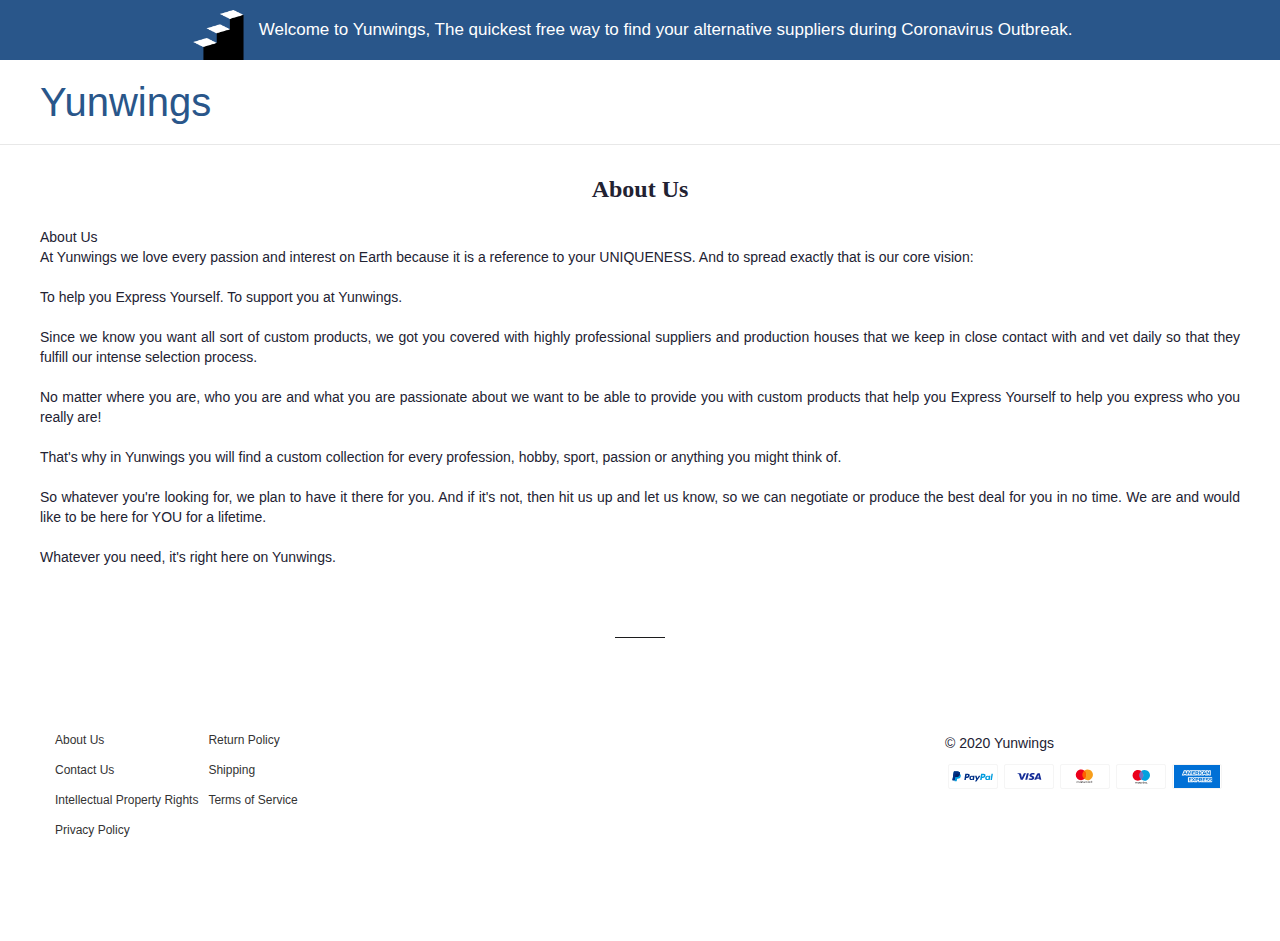
<file: about.html>
<!DOCTYPE html PUBLIC "-//W3C//DTD XHTML 1.0 Transitional//EN" "http://www.w3.org/TR/xhtml1/DTD/xhtml1-transitional.dtd">
<html xmlns="http://www.w3.org/1999/xhtml">

<head>
    <meta http-equiv="Content-Type" content="text/html; charset=utf-8" />
    <meta name="renderer" content="webkit" />
    <meta name="force-rendering" content="webkit" />
    <title>Yunwings</title>
    <link type="text/css" rel="stylesheet" href="css/style.css" />
    <script type="text/javascript" src="js/jquery-1.8.2.min.js"></script>
    <script type="text/javascript" src="js/banner.js"></script>
</head>

<body>

    <div class="notice-section">
        <div class="notice-img">
            <img src="images/homepage_icon_top_banner_1.png">
        </div>

        <span class="notice-text">
            Welcome to Yunwings, The quickest free way to find your alternative suppliers during Coronavirus Outbreak.
        </span>
    </div>
    <div class="logo">
        <div class="wrap-center">
            <a href="/index.html">Yunwings</a>
        </div>


    </div>
    <main class="main-section index-section">
        <div class="wrap-center">
            <div class="section init-section  user-info-section">
                <h3 class="title page-title">About Us</h3>
                <p class="user-desc">
                    About Us<br>At Yunwings we love every passion and interest on Earth because it is a reference to your UNIQUENESS. And to spread exactly that is our core vision:<br><br>To help you Express Yourself. To support you at Yunwings.<br><br>Since
                    we know you want all sort of custom products, we got you covered with highly professional suppliers and production houses that we keep in close contact with and vet daily so that they fulfill our intense selection process.<br><br>No
                    matter where you are, who you are and what you are passionate about we want to be able to provide you with custom products that help you Express Yourself to help you express who you really are!<br><br>That's why in Yunwings you will
                    find a custom collection for every profession, hobby, sport, passion or anything you might think of.&nbsp;<br><br>So whatever you're looking for, we plan to have it there for you. And if it's not, then hit us up and let us know, so
                    we can negotiate or produce the best deal for you in no time. We are and would like to be here for YOU for a lifetime.<br><br>Whatever you need, it's right here on Yunwings.
                </p>
            </div>


        </div>

    </main>
    <div class="clear"></div>
    <footer class="footer-section wrap">
        <hr class="hr--small">
        <div class="wrap-center">
            <div class="friend-links-box">
                <ul class="item first-item">

                    <li class=""><a href="about.html">About Us</a></li>
                    <li class=""><a href="contact-us.html">Contact Us</a></li>
                    <li class=""><a href="intellectual-property-rights.html">Intellectual Property Rights</a></li>
                    <li class=""><a href="privacy-policy.html">Privacy Policy</a></li>
                    <li class=""><a href="return-policy.html">Return Policy</a></li>
                    <li class=""><a href="shipping.html">Shipping</a></li>
                    <li class=""><a href="terms-of-service.html">Terms of Service</a></li>
                </ul>

                <div class="item last-item">
                    <p class="reserved">© 2020 Yunwings</p>
                    <p class="payment-method">

                        <img src="images/paypal.svg" alt="Payment">

                        <img src="images/visa1.svg" alt="Payment">

                        <img src="images/mastercard.svg" alt="Payment">

                        <img src="images/maestro.svg" alt="Payment">

                        <img src="images/AmericanExpress.svg" alt="Payment">

                    </p>
                </div>
            </div>
        </div>
    </footer>
</body>

</html>
</file>
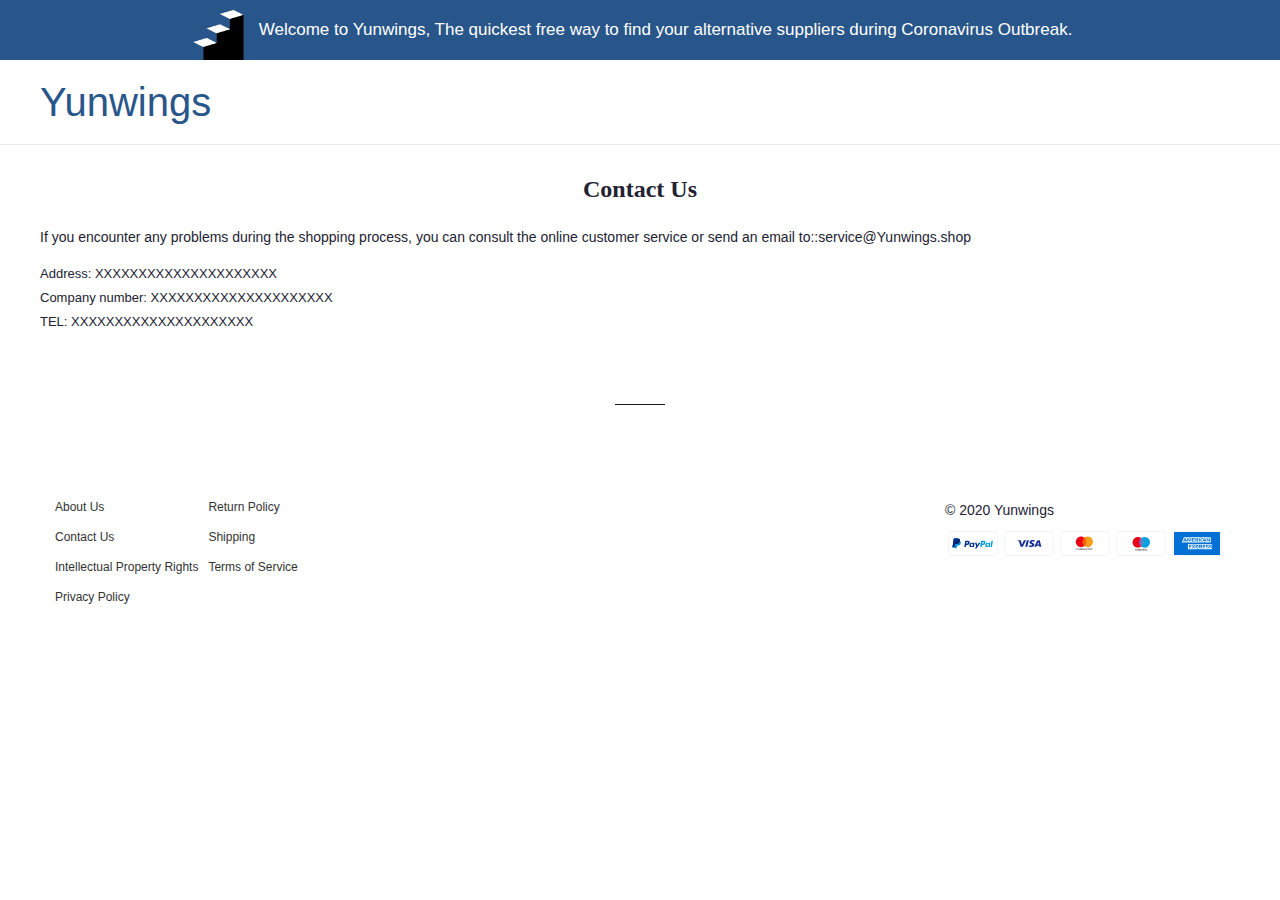
<file: contact-us.html>
<!DOCTYPE html PUBLIC "-//W3C//DTD XHTML 1.0 Transitional//EN" "http://www.w3.org/TR/xhtml1/DTD/xhtml1-transitional.dtd">
<html xmlns="http://www.w3.org/1999/xhtml">

<head>
    <meta http-equiv="Content-Type" content="text/html; charset=utf-8" />
    <meta name="renderer" content="webkit" />
    <meta name="force-rendering" content="webkit" />
    <title>Yunwings</title>
    <link type="text/css" rel="stylesheet" href="css/style.css" />
    <script type="text/javascript" src="js/jquery-1.8.2.min.js"></script>
    <script type="text/javascript" src="js/banner.js"></script>
</head>

<body>

    <div class="notice-section">
        <div class="notice-img">
            <img src="images/homepage_icon_top_banner_1.png">
        </div>

        <span class="notice-text">
            Welcome to Yunwings, The quickest free way to find your alternative suppliers during Coronavirus Outbreak.
        </span>
    </div>
    <div class="logo">
        <div class="wrap-center">
            <a href="/index.html">Yunwings</a>
        </div>


    </div>
    <main class="main-section index-section">
        <div class="wrap-center">
            <div class="section init-section  user-info-section">
                <h3 class="title page-title">Contact Us</h3>
                <p class="user-desc">If you encounter any problems during the shopping process, you can consult the online customer service or send an email to::service@Yunwings.shop</p>
                <ul class="contact-lists">
                    <li>Address: XXXXXXXXXXXXXXXXXXXXX</li>
                    <li>Company number: XXXXXXXXXXXXXXXXXXXXX</li>
                    <li>TEL: XXXXXXXXXXXXXXXXXXXXX</li>
                </ul>
            </div>


        </div>

    </main>
    <div class="clear"></div>
    <footer class="footer-section wrap">
        <hr class="hr--small">
        <div class="wrap-center">
            <div class="friend-links-box">
                <ul class="item first-item">

                    <li class=""><a href="about.html">About Us</a></li>
                    <li class=""><a href="contact-us.html">Contact Us</a></li>
                    <li class=""><a href="intellectual-property-rights.html">Intellectual Property Rights</a></li>
                    <li class=""><a href="privacy-policy.html">Privacy Policy</a></li>
                    <li class=""><a href="return-policy.html">Return Policy</a></li>
                    <li class=""><a href="shipping.html">Shipping</a></li>
                    <li class=""><a href="terms-of-service.html">Terms of Service</a></li>
                </ul>

                <div class="item last-item">
                    <p class="reserved">© 2020 Yunwings</p>
                    <p class="payment-method">

                        <img src="images/paypal.svg" alt="Payment">

                        <img src="images/visa1.svg" alt="Payment">

                        <img src="images/mastercard.svg" alt="Payment">

                        <img src="images/maestro.svg" alt="Payment">

                        <img src="images/AmericanExpress.svg" alt="Payment">

                    </p>
                </div>
            </div>
        </div>
    </footer>
</body>

</html>
</file>
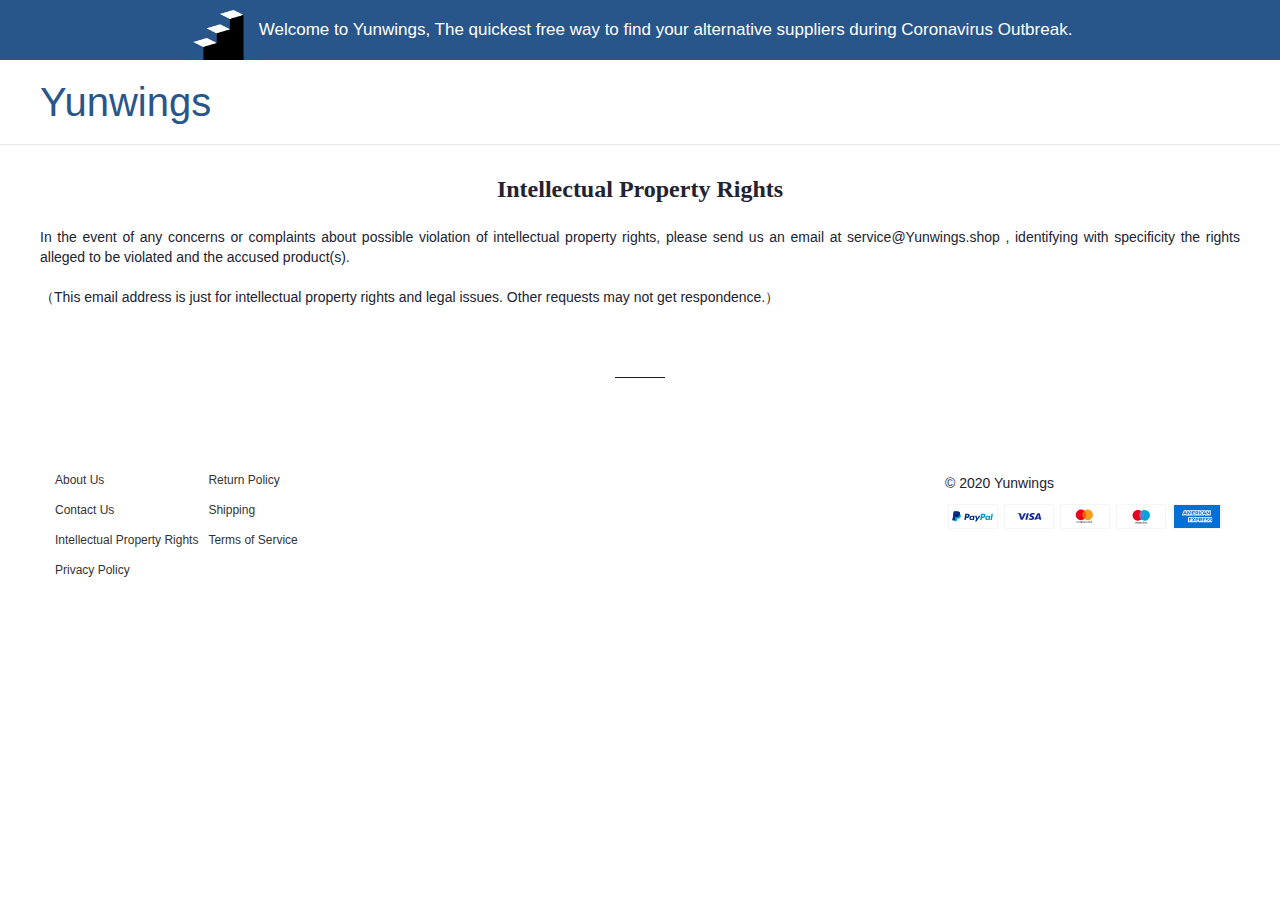
<file: intellectual-property-rights.html>
<!DOCTYPE html PUBLIC "-//W3C//DTD XHTML 1.0 Transitional//EN" "http://www.w3.org/TR/xhtml1/DTD/xhtml1-transitional.dtd">
<html xmlns="http://www.w3.org/1999/xhtml">

<head>
    <meta http-equiv="Content-Type" content="text/html; charset=utf-8" />
    <meta name="renderer" content="webkit" />
    <meta name="force-rendering" content="webkit" />
    <title>Yunwings</title>
    <link type="text/css" rel="stylesheet" href="css/style.css" />
    <script type="text/javascript" src="js/jquery-1.8.2.min.js"></script>
    <script type="text/javascript" src="js/banner.js"></script>
</head>

<body>

    <div class="notice-section">
        <div class="notice-img">
            <img src="images/homepage_icon_top_banner_1.png">
        </div>

        <span class="notice-text">
            Welcome to Yunwings, The quickest free way to find your alternative suppliers during Coronavirus Outbreak.
        </span>
    </div>
    <div class="logo">
        <div class="wrap-center">
            <a href="/index.html">Yunwings</a>
        </div>


    </div>
    <main class="main-section index-section">
        <div class="wrap-center">
            <div class="section init-section  user-info-section">
                <h3 class="title page-title">Intellectual Property Rights</h3>
                <p class="user-desc">
                    In the event of any concerns or complaints about possible violation of intellectual property rights, please send us an email at service@Yunwings.shop , identifying with specificity the rights alleged to be violated and the accused product(s).
                    <br><br>（This email address is just for intellectual property rights and legal issues. Other requests may not get respondence.）</p>

            </div>


        </div>

    </main>
    <div class="clear"></div>
    <footer class="footer-section wrap">
        <hr class="hr--small">
        <div class="wrap-center">
            <div class="friend-links-box">
                <ul class="item first-item">

                    <li class=""><a href="about.html">About Us</a></li>
                    <li class=""><a href="contact-us.html">Contact Us</a></li>
                    <li class=""><a href="intellectual-property-rights.html">Intellectual Property Rights</a></li>
                    <li class=""><a href="privacy-policy.html">Privacy Policy</a></li>
                    <li class=""><a href="return-policy.html">Return Policy</a></li>
                    <li class=""><a href="shipping.html">Shipping</a></li>
                    <li class=""><a href="terms-of-service.html">Terms of Service</a></li>
                </ul>

                <div class="item last-item">
                    <p class="reserved">© 2020 Yunwings</p>
                    <p class="payment-method">

                        <img src="images/paypal.svg" alt="Payment">

                        <img src="images/visa1.svg" alt="Payment">

                        <img src="images/mastercard.svg" alt="Payment">

                        <img src="images/maestro.svg" alt="Payment">

                        <img src="images/AmericanExpress.svg" alt="Payment">

                    </p>
                </div>
            </div>
        </div>
    </footer>
</body>

</html>
</file>
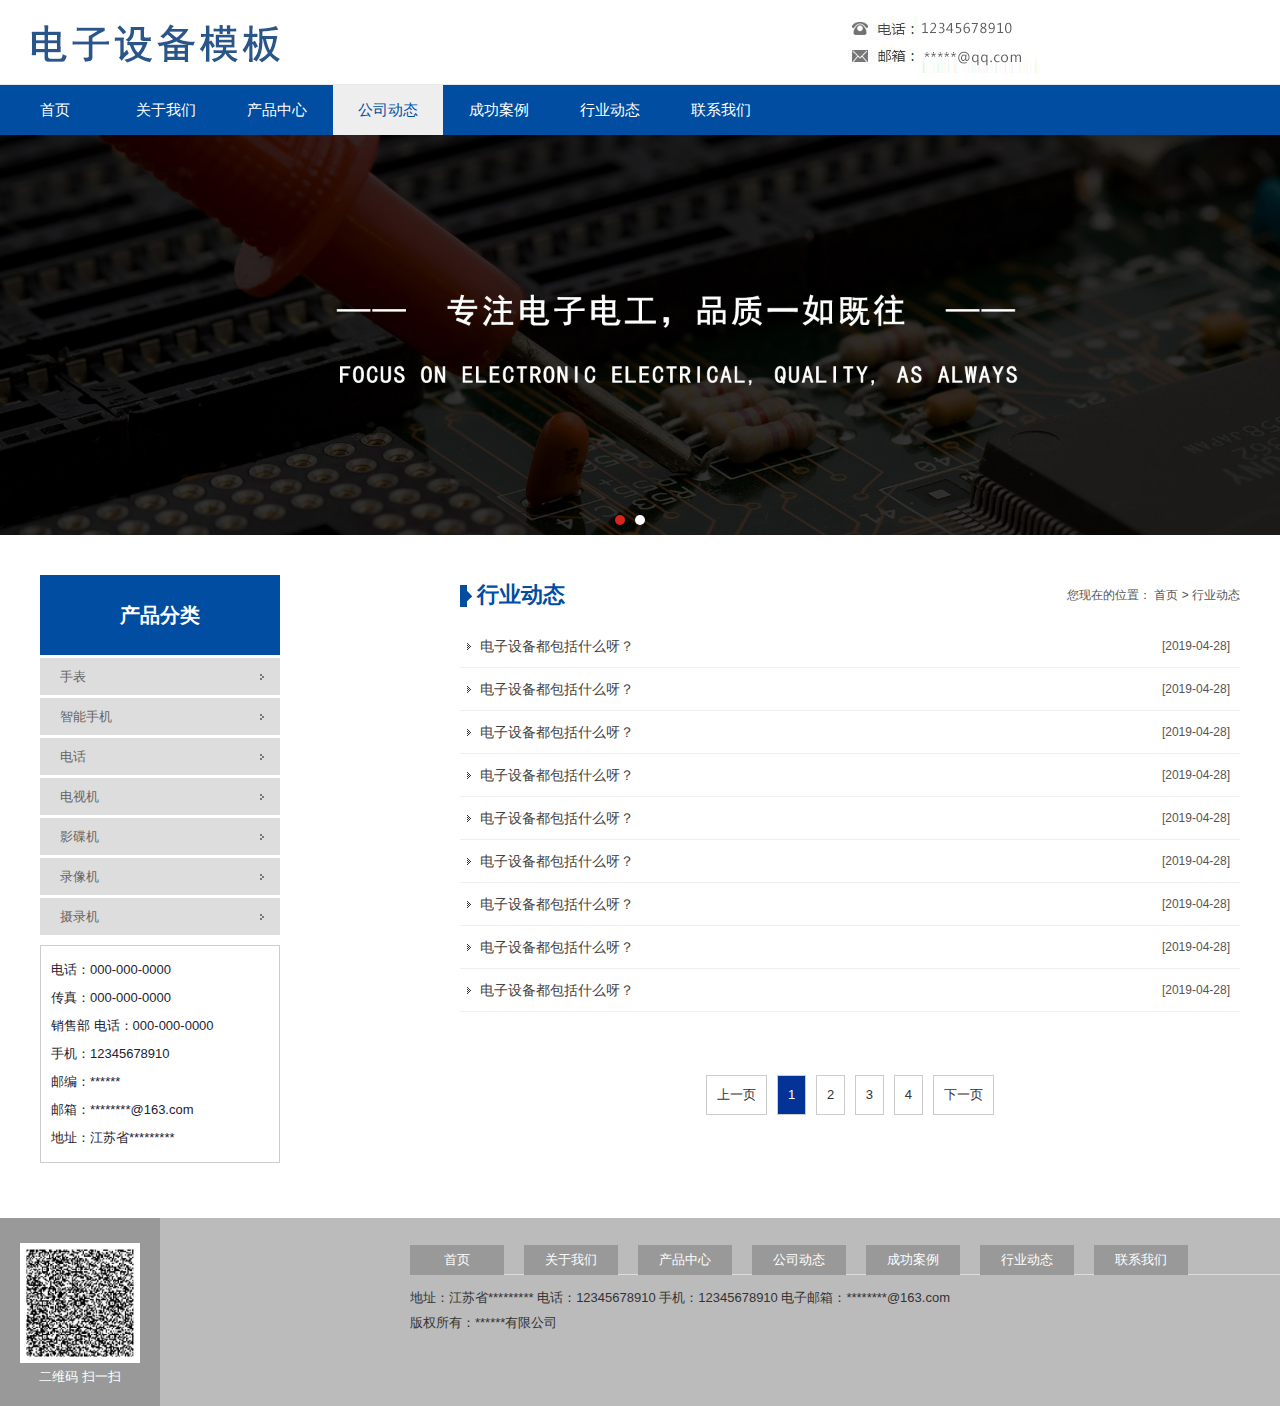
<file: list.html>
<!DOCTYPE html PUBLIC "-//W3C//DTD XHTML 1.0 Transitional//EN" "http://www.w3.org/TR/xhtml1/DTD/xhtml1-transitional.dtd">
<html xmlns="http://www.w3.org/1999/xhtml">
<head>
<meta http-equiv="Content-Type" content="text/html; charset=utf-8" />
<meta name="renderer" content="webkit"/>
<meta name="force-rendering" content="webkit"/>
<title></title>
<link type="text/css" rel="stylesheet" href="css/style.css" />
<script type="text/javascript" src="js/jquery-1.8.2.min.js"></script>
<script type="text/javascript" src="js/banner.js"></script>
</head>

<body>
<div class="logo">
  <a href="index.html"><img src="images/logo.jpg" /></a>
</div>
<div class="clear"></div>
<div class="nav">
  <div class="main">
    <ul>
      <li><a href="index.html">首页</a></li>
      <li><a href="about.html">关于我们</a></li>
      <li><a href="piclist.html">产品中心</a></li>
      <li class="on"><a href="list.html">公司动态</a></li>
      <li><a href="piclist.html">成功案例</a></li>
      <li><a href="list.html">行业动态</a></li>
      <li><a href="contact.html">联系我们</a></li>
    </ul>
  </div>
</div>
<div class="clear"></div>
<div class="banner">
  <div class="b-img">
      <img src="images/banner.jpg" width="100%"/>
      <img src="images/banner.jpg" width="100%" />
  </div>
  <div class="clear"></div>
  <div class="b-list"> </div>
</div>
<div class="clear"></div>
<div class="mainWarp">
  <div class="mainLeft">
    <div class="titbox">
      <p class="ccsl">产品分类</p>
    </div>
    <ul class="typeul">
      <li><a href="piclist.html" class="ccsl">手表</a></li>
      <li><a href="piclist.html" class="ccsl">智能手机</a></li>
      <li><a href="piclist.html" class="ccsl">电话</a></li>
      <li><a href="piclist.html" class="ccsl">电视机</a></li>
      <li><a href="piclist.html" class="ccsl">影碟机</a></li>
      <li><a href="piclist.html" class="ccsl">录像机</a></li>
      <li><a href="piclist.html" class="ccsl">摄录机</a></li>
    </ul>
    <div class="lxwm">
      <div class="con"> 电话：000-000-0000 <br>传真：000-000-0000 <br>销售部 电话：000-000-0000 <br>手机：12345678910 <br>邮编：******<br>邮箱：********@163.com <br>地址：江苏省*********</div>
    </div>
  </div>
  <div class="mainRight">
    <div class="brandnavbox">
      <p class="ccsl">行业动态</p>
      <div class="con">您现在的位置： 首页 > 行业动态</div>
    </div>
    <ul class="listul">
      <li>
        <a href="detail.html" class="ccsl">电子设备都包括什么呀？</a>
        <span>[2019-04-28]</span>
      </li>
      <li>
        <a href="detail.html" class="ccsl">电子设备都包括什么呀？</a>
        <span>[2019-04-28]</span>
      </li>
      <li>
        <a href="detail.html" class="ccsl">电子设备都包括什么呀？</a>
        <span>[2019-04-28]</span>
      </li>
      <li>
        <a href="detail.html" class="ccsl">电子设备都包括什么呀？</a>
        <span>[2019-04-28]</span>
      </li>
      <li>
        <a href="detail.html" class="ccsl">电子设备都包括什么呀？</a>
        <span>[2019-04-28]</span>
      </li>
      <li>
        <a href="detail.html" class="ccsl">电子设备都包括什么呀？</a>
        <span>[2019-04-28]</span>
      </li>
      <li>
        <a href="detail.html" class="ccsl">电子设备都包括什么呀？</a>
        <span>[2019-04-28]</span>
      </li>
      <li>
        <a href="detail.html" class="ccsl">电子设备都包括什么呀？</a>
        <span>[2019-04-28]</span>
      </li>
      <li>
        <a href="detail.html" class="ccsl">电子设备都包括什么呀？</a>
        <span>[2019-04-28]</span>
      </li>
    </ul>
    <div class="clear"></div>
    <div class="pagebox">
      <a href="">上一页</a>
      <a href="" class="on">1</a>
      <a href="">2</a>
      <a href="">3</a>
      <a href="">4</a>
      <a href="">下一页</a>
    </div>
  </div>
  <div class="clear"></div>
</div>
<div class="clear"></div>
<div class="footer">
  <div class="main">
    <div class="fLeft">
      <img src="images/4.jpg" width="120" height="120" />
      <p class="ccsl">二维码 扫一扫</p>
    </div>
    <div class="fRight">
      <div class="fnav">
        <a href="index.html">首页</a>
        <a href="about.html">关于我们</a>
        <a href="piclist.html">产品中心</a>
        <a href="list.html">公司动态</a>
        <a href="piclist.html">成功案例</a>
        <a href="list.html">行业动态</a>
        <a href="contact.html">联系我们</a>
      </div>
      <div class="fcon">
        <div>地址：江苏省*********  电话：12345678910  手机：12345678910  电子邮箱：********@163.com<br />版权所有：******有限公司</div>
      </div>
    </div>
    <div class="clear"></div>
  </div>
</div>
</body>
</html>
</file>
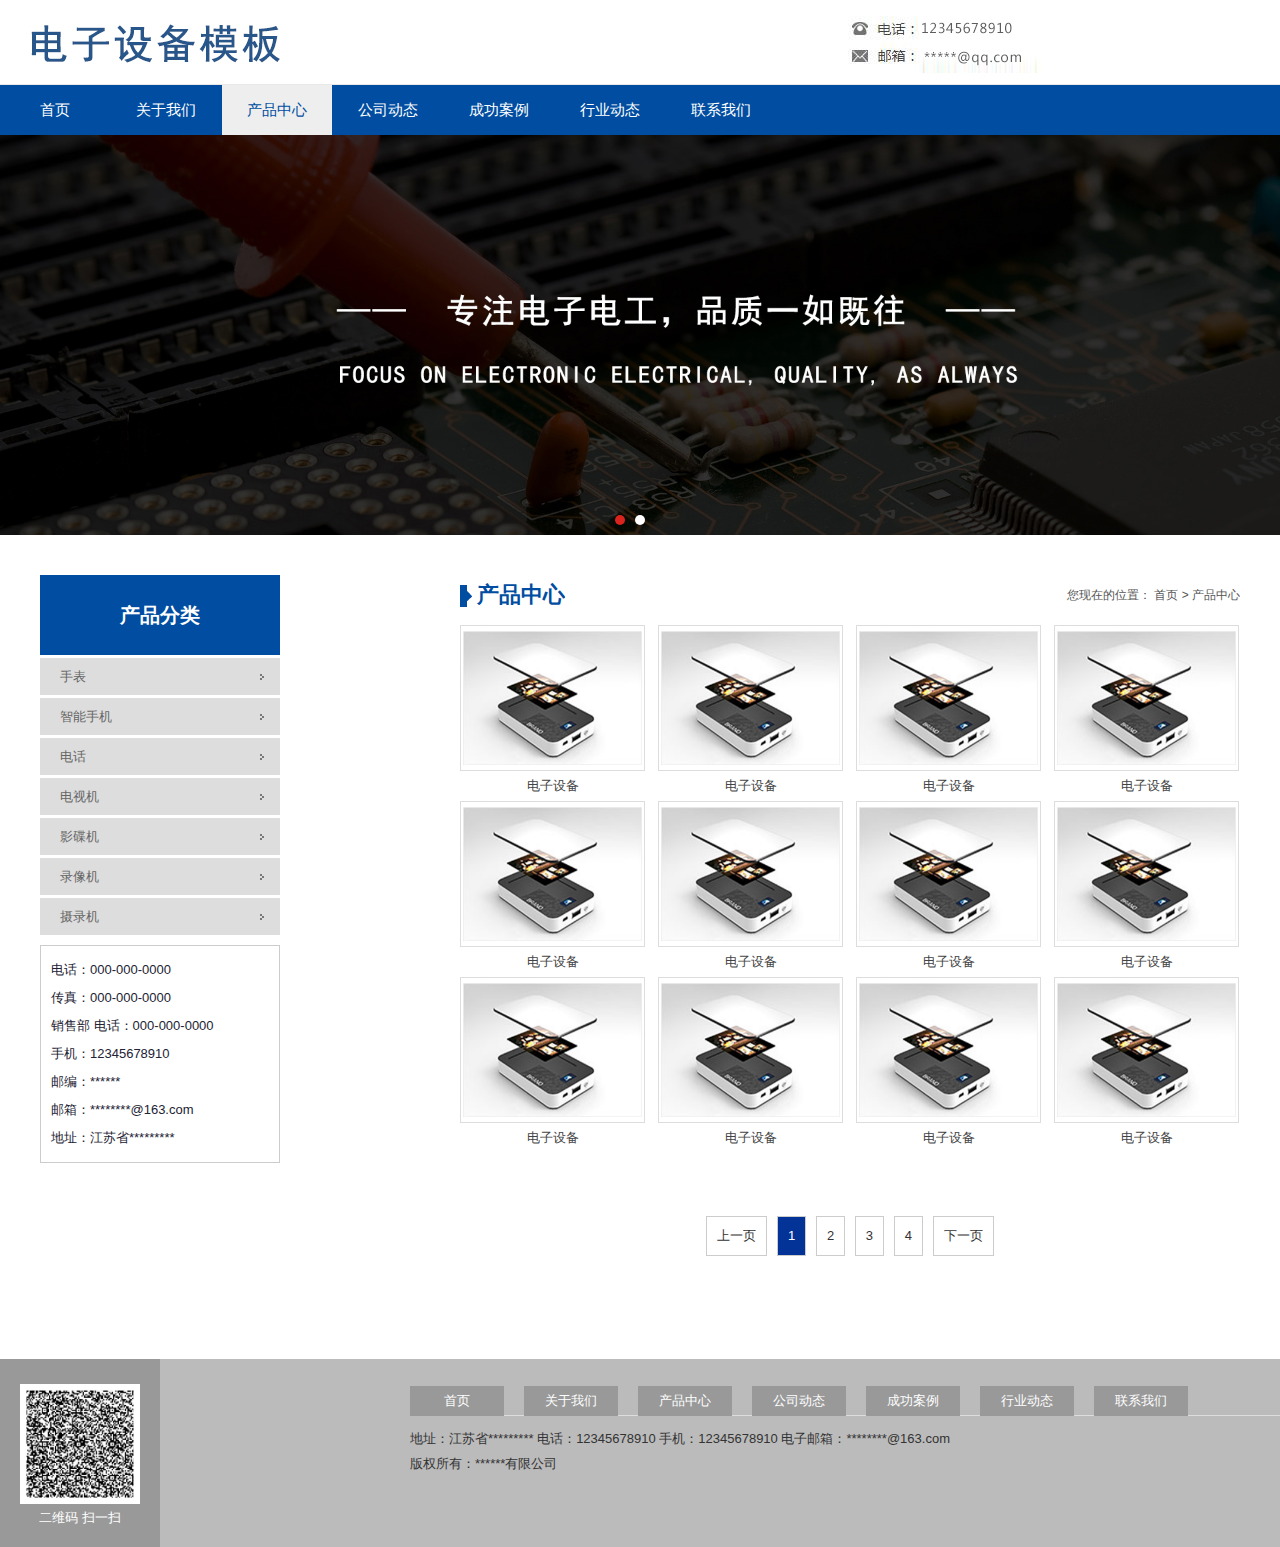
<file: piclist.html>
<!DOCTYPE html PUBLIC "-//W3C//DTD XHTML 1.0 Transitional//EN" "http://www.w3.org/TR/xhtml1/DTD/xhtml1-transitional.dtd">
<html xmlns="http://www.w3.org/1999/xhtml">
<head>
<meta http-equiv="Content-Type" content="text/html; charset=utf-8" />
<meta name="renderer" content="webkit"/>
<meta name="force-rendering" content="webkit"/>
<title></title>
<link type="text/css" rel="stylesheet" href="css/style.css" />
<script type="text/javascript" src="js/jquery-1.8.2.min.js"></script>
<script type="text/javascript" src="js/banner.js"></script>
</head>

<body>
<div class="logo">
  <a href="index.html"><img src="images/logo.jpg" /></a>
</div>
<div class="clear"></div>
<div class="nav">
  <div class="main">
    <ul>
      <li><a href="index.html">首页</a></li>
      <li><a href="about.html">关于我们</a></li>
      <li class="on"><a href="piclist.html">产品中心</a></li>
      <li><a href="list.html">公司动态</a></li>
      <li><a href="piclist.html">成功案例</a></li>
      <li><a href="list.html">行业动态</a></li>
      <li><a href="contact.html">联系我们</a></li>
    </ul>
  </div>
</div>
<div class="clear"></div>
<div class="banner">
  <div class="b-img">
      <img src="images/banner.jpg" width="100%"/>
      <img src="images/banner.jpg" width="100%" />
  </div>
  <div class="clear"></div>
  <div class="b-list"> </div>
</div>
<div class="clear"></div>
<div class="mainWarp">
  <div class="mainLeft">
    <div class="titbox">
      <p class="ccsl">产品分类</p>
    </div>
    <ul class="typeul">
      <li><a href="piclist.html" class="ccsl">手表</a></li>
      <li><a href="piclist.html" class="ccsl">智能手机</a></li>
      <li><a href="piclist.html" class="ccsl">电话</a></li>
      <li><a href="piclist.html" class="ccsl">电视机</a></li>
      <li><a href="piclist.html" class="ccsl">影碟机</a></li>
      <li><a href="piclist.html" class="ccsl">录像机</a></li>
      <li><a href="piclist.html" class="ccsl">摄录机</a></li>
    </ul>
    <div class="lxwm">
      <div class="con"> 电话：000-000-0000 <br>传真：000-000-0000 <br>销售部 电话：000-000-0000 <br>手机：12345678910 <br>邮编：******<br>邮箱：********@163.com <br>地址：江苏省*********</div>
    </div>
  </div>
  <div class="mainRight">
    <div class="brandnavbox">
      <p class="ccsl">产品中心</p>
      <div class="con">您现在的位置： 首页 > 产品中心</div>
    </div>
    <ul class="piclistul">
      <li>
        <div class="proimg">
          <a href="picdetail.html"><img src="images/3.jpg" /></a>
        </div>
        <a href="picdetail.html"><p class="ccsl">电子设备</p></a>
      </li>
      <li>
        <div class="proimg">
          <a href="picdetail.html"><img src="images/3.jpg" /></a>
        </div>
        <a href="picdetail.html"><p class="ccsl">电子设备</p></a>
      </li>
      <li>
        <div class="proimg">
          <a href="picdetail.html"><img src="images/3.jpg" /></a>
        </div>
        <a href="picdetail.html"><p class="ccsl">电子设备</p></a>
      </li>
      <li>
        <div class="proimg">
          <a href="picdetail.html"><img src="images/3.jpg" /></a>
        </div>
        <a href="picdetail.html"><p class="ccsl">电子设备</p></a>
      </li>
      <li>
        <div class="proimg">
          <a href="picdetail.html"><img src="images/3.jpg" /></a>
        </div>
        <a href="picdetail.html"><p class="ccsl">电子设备</p></a>
      </li>
      <li>
        <div class="proimg">
          <a href="picdetail.html"><img src="images/3.jpg" /></a>
        </div>
        <a href="picdetail.html"><p class="ccsl">电子设备</p></a>
      </li>
      <li>
        <div class="proimg">
          <a href="picdetail.html"><img src="images/3.jpg" /></a>
        </div>
        <a href="picdetail.html"><p class="ccsl">电子设备</p></a>
      </li>
      <li>
        <div class="proimg">
          <a href="picdetail.html"><img src="images/3.jpg" /></a>
        </div>
        <a href="picdetail.html"><p class="ccsl">电子设备</p></a>
      </li>
      <li>
        <div class="proimg">
          <a href="picdetail.html"><img src="images/3.jpg" /></a>
        </div>
        <a href="picdetail.html"><p class="ccsl">电子设备</p></a>
      </li>
      <li>
        <div class="proimg">
          <a href="picdetail.html"><img src="images/3.jpg" /></a>
        </div>
        <a href="picdetail.html"><p class="ccsl">电子设备</p></a>
      </li>
      <li>
        <div class="proimg">
          <a href="picdetail.html"><img src="images/3.jpg" /></a>
        </div>
        <a href="picdetail.html"><p class="ccsl">电子设备</p></a>
      </li>
      <li>
        <div class="proimg">
          <a href="picdetail.html"><img src="images/3.jpg" /></a>
        </div>
        <a href="picdetail.html"><p class="ccsl">电子设备</p></a>
      </li>
    </ul>
    <div class="clear"></div>
    <div class="pagebox">
      <a href="">上一页</a>
      <a href="" class="on">1</a>
      <a href="">2</a>
      <a href="">3</a>
      <a href="">4</a>
      <a href="">下一页</a>
    </div>
  </div>
  <div class="clear"></div>
</div>
<div class="clear"></div>
<div class="footer">
  <div class="main">
    <div class="fLeft">
      <img src="images/4.jpg" width="120" height="120" />
      <p class="ccsl">二维码 扫一扫</p>
    </div>
    <div class="fRight">
      <div class="fnav">
        <a href="index.html">首页</a>
        <a href="about.html">关于我们</a>
        <a href="piclist.html">产品中心</a>
        <a href="list.html">公司动态</a>
        <a href="piclist.html">成功案例</a>
        <a href="list.html">行业动态</a>
        <a href="contact.html">联系我们</a>
      </div>
      <div class="fcon">
        <div>地址：江苏省*********  电话：12345678910  手机：12345678910  电子邮箱：********@163.com<br />版权所有：******有限公司</div>
      </div>
    </div>
    <div class="clear"></div>
  </div>
</div>
</body>
</html>
</file>
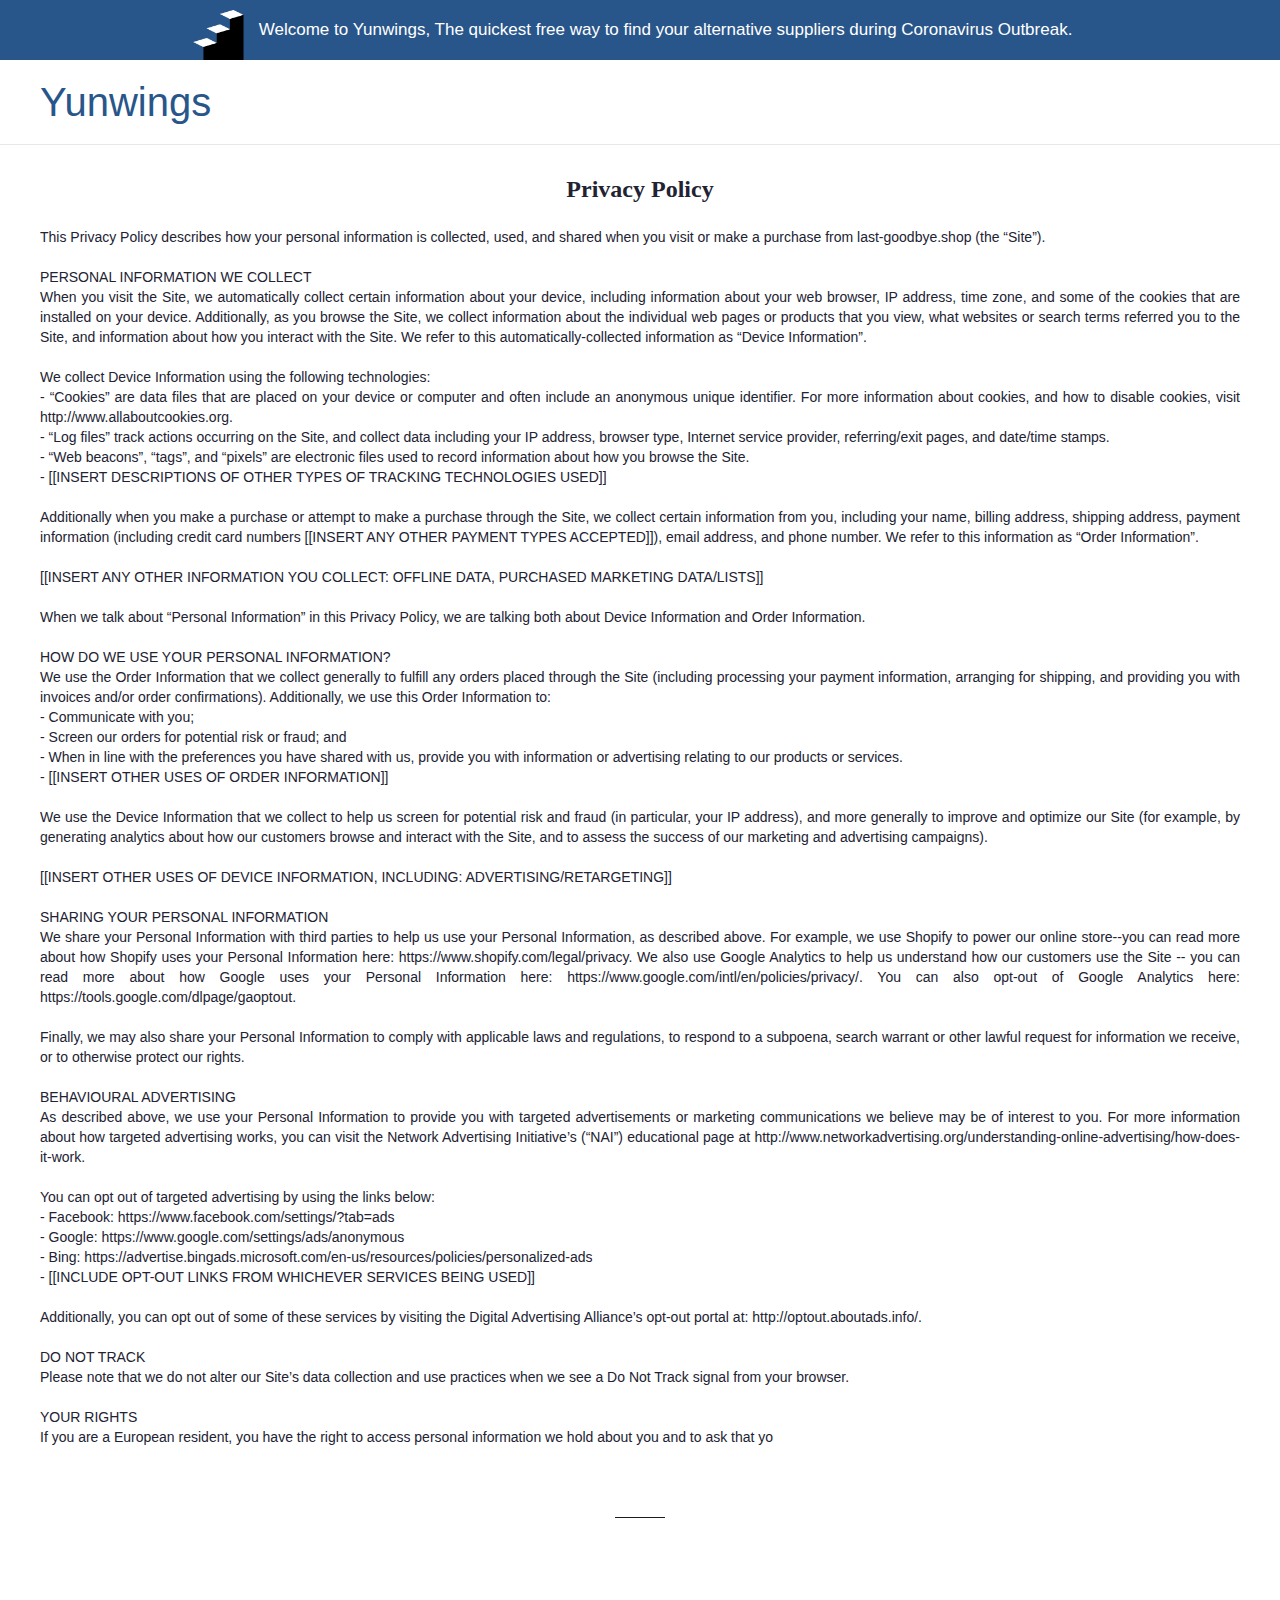
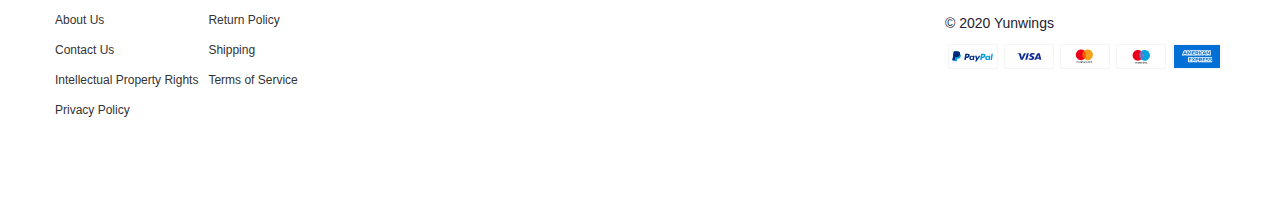
<file: privacy-policy.html>
<!DOCTYPE html PUBLIC "-//W3C//DTD XHTML 1.0 Transitional//EN" "http://www.w3.org/TR/xhtml1/DTD/xhtml1-transitional.dtd">
<html xmlns="http://www.w3.org/1999/xhtml">

<head>
    <meta http-equiv="Content-Type" content="text/html; charset=utf-8" />
    <meta name="renderer" content="webkit" />
    <meta name="force-rendering" content="webkit" />
    <title>Yunwings</title>
    <link type="text/css" rel="stylesheet" href="css/style.css" />
    <script type="text/javascript" src="js/jquery-1.8.2.min.js"></script>
    <script type="text/javascript" src="js/banner.js"></script>
</head>

<body>

    <div class="notice-section">
        <div class="notice-img">
            <img src="images/homepage_icon_top_banner_1.png">
        </div>

        <span class="notice-text">
            Welcome to Yunwings, The quickest free way to find your alternative suppliers during Coronavirus Outbreak.
        </span>
    </div>
    <div class="logo">
        <div class="wrap-center">
            <a href="/index.html">Yunwings</a>
        </div>


    </div>
    <main class="main-section index-section">
        <div class="wrap-center">
            <div class="section init-section  user-info-section">
                <h3 class="title page-title">Privacy Policy</h3>
                <p class="user-desc">This Privacy Policy describes how your personal information is collected, used, and shared when you visit or make a purchase from last-goodbye.shop (the “Site”).<br><br>PERSONAL INFORMATION WE COLLECT<br>When you visit the Site, we automatically
                    collect certain information about your device, including information about your web browser, IP address, time zone, and some of the cookies that are installed on your device. Additionally, as you browse the Site, we collect information
                    about the individual web pages or products that you view, what websites or search terms referred you to the Site, and information about how you interact with the Site. We refer to this automatically-collected information as “Device
                    Information”.
                    <br><br>We collect Device Information using the following technologies:<br>- “Cookies” are data files that are placed on your device or computer and often include an anonymous unique identifier. For more information about cookies,
                    and how to disable cookies, visit http://www.allaboutcookies.org.<br>- “Log files” track actions occurring on the Site, and collect data including your IP address, browser type, Internet service provider, referring/exit pages, and
                    date/time stamps.<br>- “Web beacons”, “tags”, and “pixels” are electronic files used to record information about how you browse the Site.<br>- [[INSERT DESCRIPTIONS OF OTHER TYPES OF TRACKING TECHNOLOGIES USED]]<br><br>Additionally
                    when you make a purchase or attempt to make a purchase through the Site, we collect certain information from you, including your name, billing address, shipping address, payment information (including credit card numbers [[INSERT ANY
                    OTHER PAYMENT TYPES ACCEPTED]]), email address, and phone number. We refer to this information as “Order Information”.<br><br>[[INSERT ANY OTHER INFORMATION YOU COLLECT: OFFLINE DATA, PURCHASED MARKETING DATA/LISTS]]<br><br>When we
                    talk about “Personal Information” in this Privacy Policy, we are talking both about Device Information and Order Information.<br><br>HOW DO WE USE YOUR PERSONAL INFORMATION?<br>We use the Order Information that we collect generally
                    to fulfill any orders placed through the Site (including processing your payment information, arranging for shipping, and providing you with invoices and/or order confirmations). Additionally, we use this Order Information to:<br>-
                    Communicate with you;<br>- Screen our orders for potential risk or fraud; and<br>- When in line with the preferences you have shared with us, provide you with information or advertising relating to our products or services.<br>- [[INSERT
                    OTHER USES OF ORDER INFORMATION]]<br><br>We use the Device Information that we collect to help us screen for potential risk and fraud (in particular, your IP address), and more generally to improve and optimize our Site (for example,
                    by generating analytics about how our customers browse and interact with the Site, and to assess the success of our marketing and advertising campaigns).<br><br>[[INSERT OTHER USES OF DEVICE INFORMATION, INCLUDING: ADVERTISING/RETARGETING]]<br><br>SHARING
                    YOUR PERSONAL INFORMATION<br>We share your Personal Information with third parties to help us use your Personal Information, as described above. For example, we use Shopify to power our online store--you can read more about how Shopify
                    uses your Personal Information here: https://www.shopify.com/legal/privacy. We also use Google Analytics to help us understand how our customers use the Site -- you can read more about how Google uses your Personal Information here:
                    https://www.google.com/intl/en/policies/privacy/. You can also opt-out of Google Analytics here: https://tools.google.com/dlpage/gaoptout.<br><br>Finally, we may also share your Personal Information to comply with applicable laws and
                    regulations, to respond to a subpoena, search warrant or other lawful request for information we receive, or to otherwise protect our rights.<br><br>BEHAVIOURAL ADVERTISING<br>As described above, we use your Personal Information to
                    provide you with targeted advertisements or marketing communications we believe may be of interest to you. For more information about how targeted advertising works, you can visit the Network Advertising Initiative’s (“NAI”) educational
                    page at http://www.networkadvertising.org/understanding-online-advertising/how-does-it-work.<br><br>You can opt out of targeted advertising by using the links below:<br>- Facebook: https://www.facebook.com/settings/?tab=ads<br>- Google:
                    https://www.google.com/settings/ads/anonymous
                    <br>- Bing: https://advertise.bingads.microsoft.com/en-us/resources/policies/personalized-ads<br>- [[INCLUDE OPT-OUT LINKS FROM WHICHEVER SERVICES BEING USED]]<br><br>Additionally, you can opt out of some of these services by visiting
                    the Digital Advertising Alliance’s opt-out portal at: http://optout.aboutads.info/.<br><br>DO NOT TRACK<br>Please note that we do not alter our Site’s data collection and use practices when we see a Do Not Track signal from your browser.<br><br>YOUR
                    RIGHTS
                    <br>If you are a European resident, you have the right to access personal information we hold about you and to ask that yo</p>

            </div>


        </div>

    </main>
    <div class="clear"></div>
    <footer class="footer-section wrap">
        <hr class="hr--small">
        <div class="wrap-center">
            <div class="friend-links-box">
                <ul class="item first-item">

                    <li class=""><a href="about.html">About Us</a></li>
                    <li class=""><a href="contact-us.html">Contact Us</a></li>
                    <li class=""><a href="intellectual-property-rights.html">Intellectual Property Rights</a></li>
                    <li class=""><a href="privacy-policy.html">Privacy Policy</a></li>
                    <li class=""><a href="return-policy.html">Return Policy</a></li>
                    <li class=""><a href="shipping.html">Shipping</a></li>
                    <li class=""><a href="terms-of-service.html">Terms of Service</a></li>
                </ul>

                <div class="item last-item">
                    <p class="reserved">© 2020 Yunwings</p>
                    <p class="payment-method">

                        <img src="images/paypal.svg" alt="Payment">

                        <img src="images/visa1.svg" alt="Payment">

                        <img src="images/mastercard.svg" alt="Payment">

                        <img src="images/maestro.svg" alt="Payment">

                        <img src="images/AmericanExpress.svg" alt="Payment">

                    </p>
                </div>
            </div>
        </div>
    </footer>
</body>

</html>
</file>
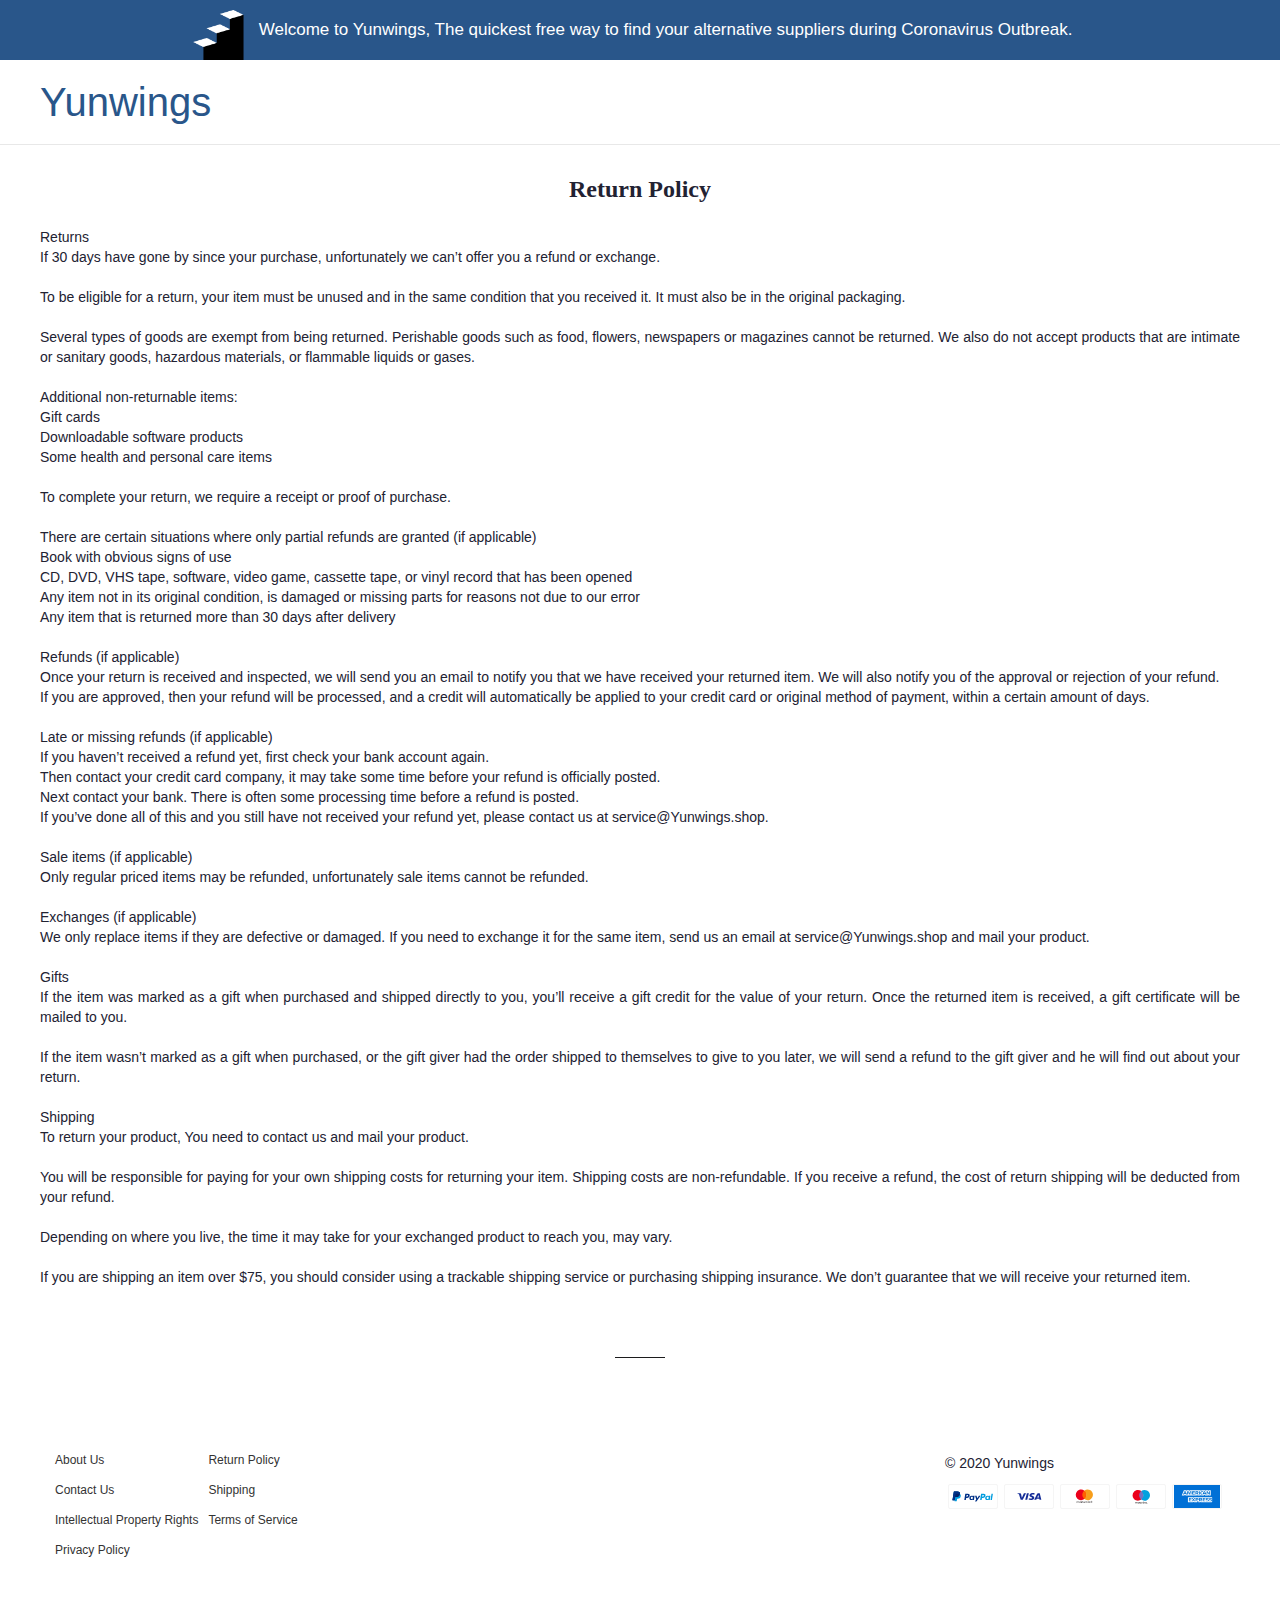
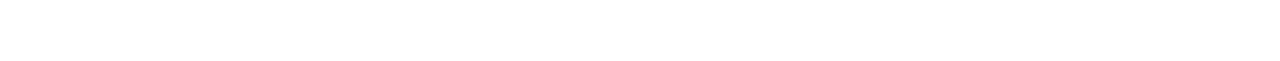
<file: return-policy.html>
<!DOCTYPE html PUBLIC "-//W3C//DTD XHTML 1.0 Transitional//EN" "http://www.w3.org/TR/xhtml1/DTD/xhtml1-transitional.dtd">
<html xmlns="http://www.w3.org/1999/xhtml">

<head>
    <meta http-equiv="Content-Type" content="text/html; charset=utf-8" />
    <meta name="renderer" content="webkit" />
    <meta name="force-rendering" content="webkit" />
    <title>Yunwings</title>
    <link type="text/css" rel="stylesheet" href="css/style.css" />
    <script type="text/javascript" src="js/jquery-1.8.2.min.js"></script>
    <script type="text/javascript" src="js/banner.js"></script>
</head>

<body>

    <div class="notice-section">
        <div class="notice-img">
            <img src="images/homepage_icon_top_banner_1.png">
        </div>

        <span class="notice-text">
            Welcome to Yunwings, The quickest free way to find your alternative suppliers during Coronavirus Outbreak.
        </span>
    </div>
    <div class="logo">
        <div class="wrap-center">
            <a href="/index.html">Yunwings</a>
        </div>


    </div>
    <main class="main-section index-section">
        <div class="wrap-center">
            <div class="section init-section  user-info-section">
                <h3 class="title page-title">Return Policy</h3>
                <p class="user-desc">Returns<br>If 30 days have gone by since your purchase, unfortunately we can’t offer you a refund or exchange.<br><br>To be eligible for a return, your item must be unused and in the same condition that you received it. It must also be
                    in the original packaging.<br><br>Several types of goods are exempt from being returned. Perishable goods such as food, flowers, newspapers or magazines cannot be returned. We also do not accept products that are intimate or sanitary
                    goods, hazardous materials, or flammable liquids or gases.<br><br>Additional non-returnable items:<br>Gift cards<br>Downloadable software products<br>Some health and personal care items<br><br>To complete your return, we require a
                    receipt or proof of purchase.<br><br>There are certain situations where only partial refunds are granted (if applicable)<br>Book with obvious signs of use<br>CD, DVD, VHS tape, software, video game, cassette tape, or vinyl record that
                    has been opened<br>Any item not in its original condition, is damaged or missing parts for reasons not due to our error<br>Any item that is returned more than 30 days after delivery<br><br>Refunds (if applicable)<br>Once your return
                    is received and inspected, we will send you an email to notify you that we have received your returned item. We will also notify you of the approval or rejection of your refund.<br>If you are approved, then your refund will be processed,
                    and a credit will automatically be applied to your credit card or original method of payment, within a certain amount of days.<br><br>Late or missing refunds (if applicable)<br>If you haven’t received a refund yet, first check your
                    bank account again.<br>Then contact your credit card company, it may take some time before your refund is officially posted.<br>Next contact your bank. There is often some processing time before a refund is posted.<br>If you’ve done
                    all of this and you still have not received your refund yet, please contact us at service@Yunwings.shop.<br><br>Sale items (if applicable)<br>Only regular priced items may be refunded, unfortunately sale items cannot be refunded.<br><br>Exchanges
                    (if applicable)<br>We only replace items if they are defective or damaged. If you need to exchange it for the same item, send us an email at service@Yunwings.shop and mail your product.<br><br>Gifts<br>If the item was marked as a gift
                    when purchased and shipped directly to you, you’ll receive a gift credit for the value of your return. Once the returned item is received, a gift certificate will be mailed to you.<br><br>If the item wasn’t marked as a gift when purchased,
                    or the gift giver had the order shipped to themselves to give to you later, we will send a refund to the gift giver and he will find out about your return.<br><br>Shipping<br>To return your product, You need to contact us and mail
                    your product.<br><br>You will be responsible for paying for your own shipping costs for returning your item. Shipping costs are non-refundable. If you receive a refund, the cost of return shipping will be deducted from your refund.
                    <br><br>Depending on where you live, the time it may take for your exchanged product to reach you, may vary.<br><br>If you are shipping an item over $75, you should consider using a trackable shipping service or purchasing shipping
                    insurance. We don’t guarantee that we will receive your returned item.</p>
            </div>


        </div>

    </main>
    <div class="clear"></div>
    <footer class="footer-section wrap">
        <hr class="hr--small">
        <div class="wrap-center">
            <div class="friend-links-box">
                <ul class="item first-item">

                    <li class=""><a href="about.html">About Us</a></li>
                    <li class=""><a href="contact-us.html">Contact Us</a></li>
                    <li class=""><a href="intellectual-property-rights.html">Intellectual Property Rights</a></li>
                    <li class=""><a href="privacy-policy.html">Privacy Policy</a></li>
                    <li class=""><a href="return-policy.html">Return Policy</a></li>
                    <li class=""><a href="shipping.html">Shipping</a></li>
                    <li class=""><a href="terms-of-service.html">Terms of Service</a></li>
                </ul>

                <div class="item last-item">
                    <p class="reserved">© 2020 Yunwings</p>
                    <p class="payment-method">

                        <img src="images/paypal.svg" alt="Payment">

                        <img src="images/visa1.svg" alt="Payment">

                        <img src="images/mastercard.svg" alt="Payment">

                        <img src="images/maestro.svg" alt="Payment">

                        <img src="images/AmericanExpress.svg" alt="Payment">

                    </p>
                </div>
            </div>
        </div>
    </footer>
</body>

</html>
</file>
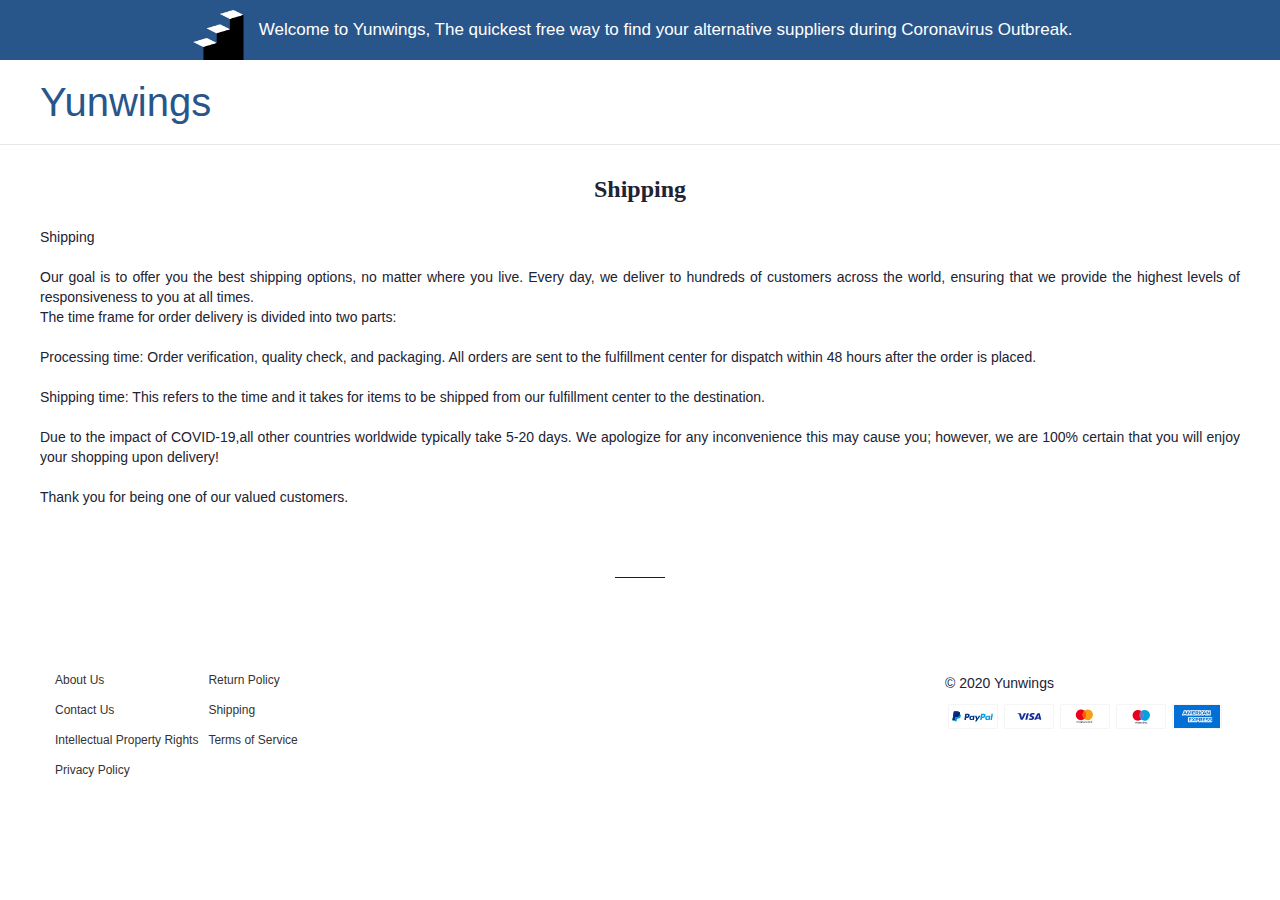
<file: shipping.html>
<!DOCTYPE html PUBLIC "-//W3C//DTD XHTML 1.0 Transitional//EN" "http://www.w3.org/TR/xhtml1/DTD/xhtml1-transitional.dtd">
<html xmlns="http://www.w3.org/1999/xhtml">

<head>
    <meta http-equiv="Content-Type" content="text/html; charset=utf-8" />
    <meta name="renderer" content="webkit" />
    <meta name="force-rendering" content="webkit" />
    <title>Yunwings</title>
    <link type="text/css" rel="stylesheet" href="css/style.css" />
    <script type="text/javascript" src="js/jquery-1.8.2.min.js"></script>
    <script type="text/javascript" src="js/banner.js"></script>
</head>

<body>

    <div class="notice-section">
        <div class="notice-img">
            <img src="images/homepage_icon_top_banner_1.png">
        </div>

        <span class="notice-text">
            Welcome to Yunwings, The quickest free way to find your alternative suppliers during Coronavirus Outbreak.
        </span>
    </div>
    <div class="logo">
        <div class="wrap-center">
            <a href="/index.html">Yunwings</a>
        </div>


    </div>
    <main class="main-section index-section">
        <div class="wrap-center">
            <div class="section init-section  user-info-section">
                <h3 class="title page-title">Shipping</h3>
                <p class="user-desc">Shipping<br><br>Our goal is to offer you the best shipping options, no matter where you live. Every day, we deliver to hundreds of customers across the world, ensuring that we provide the highest levels of responsiveness to you at all
                    times. <br>The time frame for order delivery is divided into two parts:<br><br>Processing time: Order verification, quality check, and packaging. All orders are sent to the fulfillment center for dispatch within 48 hours after the
                    order is placed.<br><br>Shipping time: This refers to the time and it takes for items to be shipped from our fulfillment center to the destination.<br><br>Due to the impact of COVID-19,all other countries worldwide typically take 5-20
                    days. We apologize for any inconvenience this may cause you; however, we are 100% certain that you will enjoy your shopping upon delivery!<br><br>Thank you for being one of our valued customers.</p>

            </div>


        </div>

    </main>
    <div class="clear"></div>
    <footer class="footer-section wrap">
        <hr class="hr--small">
        <div class="wrap-center">
            <div class="friend-links-box">
                <ul class="item first-item">

                    <li class=""><a href="about.html">About Us</a></li>
                    <li class=""><a href="contact-us.html">Contact Us</a></li>
                    <li class=""><a href="intellectual-property-rights.html">Intellectual Property Rights</a></li>
                    <li class=""><a href="privacy-policy.html">Privacy Policy</a></li>
                    <li class=""><a href="return-policy.html">Return Policy</a></li>
                    <li class=""><a href="shipping.html">Shipping</a></li>
                    <li class=""><a href="terms-of-service.html">Terms of Service</a></li>
                </ul>

                <div class="item last-item">
                    <p class="reserved">© 2020 Yunwings</p>
                    <p class="payment-method">

                        <img src="images/paypal.svg" alt="Payment">

                        <img src="images/visa1.svg" alt="Payment">

                        <img src="images/mastercard.svg" alt="Payment">

                        <img src="images/maestro.svg" alt="Payment">

                        <img src="images/AmericanExpress.svg" alt="Payment">

                    </p>
                </div>
            </div>
        </div>
    </footer>
</body>

</html>
</file>
<file: css/style.css>
@charset "UTF-8";
/* CSS Document */
* { margin: 0; padding: 0; }

ul li { list-style: none; }

img { border: 0; max-width: 100%; }

a { text-decoration: none; color: #444; }

.clear { clear: both; }

body { font-family: "微软雅黑"; width: 100%; min-width: 1200px; color: #444; font-size: 13px; line-height: 28px; }

.ccsl { display: block; overflow: hidden; white-space: nowrap; text-overflow: ellipsis; }

p { text-align: justify; }

.banner { width: 100%; min-width: 1200px; /*height:400px;*/ overflow: hidden; position: relative; font-size: 0; margin: 0 auto; }

.b-img { /*height:400px;*/ position: absolute; left: 0; top: 0; }

.b-img img { display: block; /*height:400px;*/ float: left; }

.b-list { height: 20px; /*padding-top:380px;*/ margin: 0 auto; position: relative; z-index: 1; }

.b-list span { display: block; cursor: pointer; width: 10px; height: 10px; border-radius: 50%; background: #fff; float: left; margin: 0 5px; _margin: 0 3px; }

.b-list .spcss { background: #d8241d; }

.logo { overflow: hidden; height: 85px; line-height: 85px; border-bottom: solid 1px #e8e8e8; }
.logo a { font-size: 40px; color: #29568a; }

.nav { width: 100%; min-width: 1200px; height: 50px; line-height: 50px; overflow: hidden; background: #004DA1; }

.nav ul { overflow: hidden; }

.nav ul li { float: left; width: 110px; font-size: 15px; height: 50px; margin-right: 1px; line-height: 50px; }

.nav ul li a { text-align: center; display: block; color: #fff; }

.nav ul li:hover a, .nav ul li.on a { background: #eee; color: #004DA1; }

.part1 { width: 100%; min-width: 1200px; overflow: hidden; padding: 50px 0px; background: url(../images/bg.jpg) repeat; }

.part2 { width: 1200px; height: auto; overflow: hidden; margin: 50px auto; }

.part2 .titbox { width: 1200px; margin: 0px auto; margin-bottom: 15px; height: 20px; line-height: 20px; border-bottom: 1px solid #eee; padding-bottom: 12px; background: url(../images/icon.png) no-repeat 4px top; }

.part2 .titbox p { float: left; max-width: 600px; color: #004DA1; padding-left: 25px; font-size: 22px; font-weight: bold; }

.part2 .titbox p span { font-size: 14px; color: #999; font-weight: normal; text-transform: uppercase; }

.part2 .titbox a { float: right; display: block; background: url(../images/add.png) no-repeat center right; padding-right: 16px; color: #444; }

.part2 .pa2L { float: left; width: 400px; height: 320px; overflow: hidden; }

.part2 .pa2L a.ccsl { font-size: 16px; padding: 8px 0px 2px 0px; color: #444; font-weight: bold; }

.part2 .pa2L a.ccsl:hover { color: #004DA1; }

.part2 .pa2L .sub { font-size: 12px; line-height: 20px; height: 60px; overflow: hidden; color: #777; }

.part2 .pa2R { float: right; width: 610px; height: 320px; overflow: hidden; }

.part2 .pa2R ul { overflow: hidden; }

.part2 .pa2R ul li { height: 39px; border-bottom: 1px solid #e4e4e4; line-height: 39px; font-size: 14px; background: url(../images/icon2.png) no-repeat 5px 17px; text-indent: 20px; }

.part2 .pa2R ul li a { float: left; max-width: 450px; color: #444; }

.part2 .pa2R ul li a:hover { color: #004DA1; }

.part2 .pa2R ul li span { float: right; margin-right: 5px; font-size: 12px; color: #999; }

.part3 { width: 100%; min-width: 1200px; height: auto; background: #E6E9F7; padding: 50px 0px; overflow: hidden; }

.part3 .titbox { width: 960px; margin: 0px auto; }

.part3 .titbox h1 { height: 30px; text-align: center; font-weight: bold; font-size: 25px; color: #333; background: url(../images/icon3.png) no-repeat center bottom; padding-bottom: 10px; }

.part3 .titbox .sub { width: 960px; height: auto; line-height: 25px; font-size: 12px; color: #777; margin: 0px auto; text-align: center; margin-top: 15px; }

.part3 ul { width: 1200px; height: 305px; margin: 0px auto; margin-top: 25px; overflow: hidden; }

.pa2C ul { overflow: hidden; }

.pa2C ul li { float: left; width: 500px; height: 62px; margin: 0px 30px 15px 15px; }

.pa2C ul li .date { width: 60px; height: 62px; background: #e2e2e2; overflow: hidden; float: left; text-align: center; }

.pa2C ul li .date p { width: 60px; height: 40px; line-height: 40px; font-size: 25px; border-bottom: 1px solid #FFF; text-align: center; }

.pa2C ul li .date span { width: 60px; height: 21px; line-height: 21px; font-size: 12px; text-align: center; }

.pa2C ul li:hover .date p { background: #004DA1; color: #FFF; }

.pa2C ul li:hover .date span { background: #004DA1; color: #FFF; }

.pa2C ul li .con { width: 425px; height: 62px; float: right; overflow: hidden; }

.pa2C ul li .con a { width: 425px; height: 20px; line-height: 20px; font-size: 15px; margin-bottom: 5px; color: #444; }

.pa2C ul li .con .sub { width: 425px; height: 36px; line-height: 18px; font-size: 12px; color: #888; }

.pa2C ul li:hover .con a { color: #004DA1; }

.pa2C ul li:nth-child(2n) { margin-right: 0; }

.footer { width: 100%; min-width: 1200px; background: #bbb; overflow: hidden; }

.fLeft { float: left; padding: 25px 20px 15px 20px; text-align: center; background: #999; color: #FFF; }

.fLeft p { text-align: center; width: 120px; }

.fRight { width: 870px; float: right; margin-top: 20px; overflow: hidden; }

.fnav { border-bottom: 1px solid #DDD; padding-bottom: 10px; height: 30px; margin-bottom: 10px; margin-top: 7px; }

.fnav a { display: block; background: #999; color: #FFF; font-size: 13px; text-align: center; width: 94px; height: 30px; line-height: 30px; float: left; margin-right: 20px; }

.fnav a:hover { background: #004DA1; font-size: 13px; color: #FFF; }

.fcon { width: 870px; color: #333; line-height: 25px; font-size: 13px; }

.mainWarp { width: 1200px; margin: 40px auto 50px; overflow: hidden; }

.mainLeft { width: 240px; float: left; overflow: hidden; }

.mainLeft .titbox { width: 240px; background: #004DA1; height: 80px; line-height: 80px; }

.mainLeft .titbox p { text-align: center; font-size: 20px; font-weight: bold; color: #FFF; }

ul.typeul { overflow: hidden; }

ul.typeul li { text-transform: capitalize; display: block; overflow: hidden; height: 37px; line-height: 37px; background: #ddd url(../images/icon4.png) no-repeat 220px 16px; margin-top: 3px; }

ul.typeul li a { font-size: 13px; padding-left: 20px; color: #666; }

ul.typeul li:hover { background: #aaa url(../images/icon4.png) no-repeat 220px 16px; }

ul.typeul li:hover a { color: #fff; }

.lxwm { border: 1px solid #ccc; margin-top: 10px; }

.lxwm .con { padding: 10px; }

.mainRight { width: 780px; overflow: hidden; float: right; }

.brandnavbox { height: 40px; line-height: 40px; background: url(../images/icon.png) no-repeat left 10px; overflow: hidden; }

.brandnavbox p { float: left; max-width: 250px; padding-left: 17px; font-size: 22px; font-weight: bold; color: #004DA1; }

.brandnavbox .con { float: right; max-width: 300px; font-size: 12px; color: #555; }

ul.listul { width: 780px; height: auto; overflow: hidden; padding-bottom: 30px; padding-top: 10px; }

ul.listul li { width: 780px; height: 43px; overflow: hidden; line-height: 43px; background: url(../images/icon2.png) no-repeat 7px 18px; border-bottom: 1px solid #eee; }

ul.listul li a { text-indent: 20px; font-size: 14px; float: left; max-width: 600px; }

ul.listul li span { float: right; color: #555; margin-right: 10px; font-size: 12px; }

ul.listul li:hover { background: #eee url(../images/icon2.png) no-repeat 7px 18px; }

ul.listul li:hover a { color: #004DA1; }

ul.listul li:hover span { color: #004DA1; }

ul.piclistul { width: 780px; height: auto; overflow: hidden; padding-bottom: 30px; padding-top: 10px; }

ul.piclistul li { float: left; width: 185px; margin-right: 13px; }

ul.piclistul li:nth-child(4n) { margin-right: 0; }

ul.piclistul li .proimg { _display: table; display: table-cell; text-align: center; width: 179px; height: 146px; border: 1px solid #ddd; vertical-align: middle; padding: 2px; }

ul.piclistul li .proimg img { vertical-align: middle; max-height: 140px; max-width: 179px; }

ul.piclistul li p { text-align: center; line-height: 30px; }

ul.piclistul li:hover p { color: #004DA1; }

ul.piclistul li:hover .proimg { border: 1px solid #004DA1; }

.detailbox { width: 780px; height: auto; overflow: hidden; padding-bottom: 30px; padding-top: 10px; }

.detailbox .xq h1 { font-size: 19px; font-weight: bold; color: #444; line-height: 25px; text-align: center; padding: 10px 0px; }

.detailbox .xq .date { margin-bottom: 10px; line-height: 15px; font-size: 12px; text-align: center; }

.detailbox .xq .con { font-size: 14px; color: #444; line-height: 28px; margin-bottom: 15px; }

.detailbox .xq .pproimg { display: block; margin: 0 auto; max-width: 620px; margin-bottom: 20px; }

.pagebox { text-align: center; padding-top: 30px; padding-bottom: 50px; }

.pagebox a { border: 1px solid #ccc; padding: 5px 10px; display: inline-block; color: #333; margin: 3px; }

.pagebox a:hover { background: #033396; color: #fff; }

.pagebox a.on { background: #033396; color: #fff; }

.wrap-center { *zoom: 1; max-width: 1200px; margin: 0 auto; width: 100%; }

.notice-section { display: flex; justify-content: center; align-items: center; background-color: #29568a; position: relative; }
.notice-section .notice-text { font-size: 17px; color: #fff; line-height: 60px; padding: 0 15px; }
.notice-section .notice-img { height: 60px; display: flex; align-items: flex-end; }
.notice-section .notice-img img { height: 50px; width: auto; }

.justify-content { justify-content: space-around !important; }

.row-reverse { flex-flow: row-reverse; }

.box-title { margin: 30px auto 60px; max-width: 1200px; }
.box-title .big-title { font-size: 40px; text-align: center; margin: 15px 0; }
.box-title p { text-align: center; }

.part1 .item { display: flex; flex-wrap: wrap; margin-right: -15px; margin-left: -15px; margin-bottom: 104px; }
.part1 .item > div { position: relative; min-height: 1px; padding-right: 15px; padding-left: 15px; }
.part1 .item .img-box { flex: 0 0 50%; max-width: 50%; }
.part1 .item .img-box img { box-shadow: 0 23px 40px rgba(0, 0, 0, 0.2); border-radius: 6px; }
.part1 .item .con { flex: 0 0 41.6666666667%; max-width: 41.6666666667%; }
.part1 .item .con h3 { font-size: 30px; line-height: 1.4; margin-bottom: 5px; }
.part1 .item .con .product-lead { font-size: 16px; margin-bottom: 1.1em; }
.part1 .item .con .lead { font-weight: normal; font-size: 16px; }

.s-faq li { margin-bottom: 16px; }
.s-faq li h3 { position: relative; margin-bottom: 3px; padding-left: 20px; color: #29568a; font-size: 24px; font-weight: 0; }
.s-faq li h3:before { content: ''; position: absolute; left: 2px; top: 12px; display: inline-block; width: 10px; height: 10px; background: #29568a; border-radius: 50%; }
.s-faq li p { padding-left: 25px; }

* { box-sizing: border-box; }

.part-data .data { display: flex; }
.part-data .data .item { flex: 0 0 25%; max-width: 25%; padding-right: 15px; padding-left: 15px; text-align: center; }
.part-data .data .item h3 { font-size: 40px; line-height: 58px; color: #F28F00; }
.part-data .data .item .lead { margin-bottom: 26px; font-weight: 400; color: #808080; font-size: 18px; text-align: center; }

.color--grey { color: #808080; }

.news-data { display: flex; }
.news-data .item { flex: 0 0 33.3333333333%; max-width: 33.3333333333%; padding-right: 15px; padding-left: 15px; }
.news-data .item img { border-radius: 6px 6px 0 0; border-radius: 6px 6px 0 0; }
.news-data .item .con { background: #ffffff; border-radius: 0 0 6px 6px; border: 1px solid #ececec; margin-bottom: 30px; padding: 26px; }

/**/
.user-info-section .page-title { font-size: 24px; font-family: Domine; font-weight: 600; margin: 0; margin-bottom: 24px; text-align: center; padding-top: 30px; }
.user-info-section .user-desc { line-height: 20px; font-size: 14px; margin: 15px 0; }

.contact-lists li { line-height: 24px; }

/*footer*/
hr { border-bottom: 1px solid #FFFFFF; border-top: 1px solid #E4E4E4; border-width: 1px 0; clear: both; height: 2px; margin: 5px 0; overflow: hidden; }

.hr--small { width: 50px; height: 0; margin: 20px auto; font-size: 0; }

.hr--small { border-top: 1px solid #1c1c1d; }

body { color: #222232; font-family: Arapey, 'Microsoft Yahei', Arial, sans-serif; }

.footer-section { background: #fff; padding: 20px 0 0px 0; overflow: hidden; margin-top: 30px; }

.footer-section .friend-links-box { padding: 0 15px; margin-top: 90px; padding-bottom: 100px; display: flex; justify-content: space-between; box-sizing: border-box; }

.footer-section .friend-links-box .first-item { column-count: 2; column-gap: 0; }

.footer-section .friend-links-box .first-item li { width: 100%; padding-right: 10px; box-sizing: border-box; line-height: 22px; margin-bottom: 8px; }

.footer-section .friend-links-box .first-item a { font-size: 12px; color: #333; }

.footer-section .friend-links-box .first-item a:hover { text-decoration: underline; }

.footer-section .friend-links-box .last-item { text-align: right; }

.footer-section .friend-links-box .last-item .reserved { font-size: 14px; }

.footer-section .friend-links-box .last-item .payment-method { font-size: 0; padding: .25rem 0; }

.footer-section .friend-links-box .last-item img { background: #fff; width: 50px !important; height: 25px; margin: 3px; border-radius: 2px; border: 1px solid #f5f5f5; }

/*# sourceMappingURL=style.css.map */
</file>
